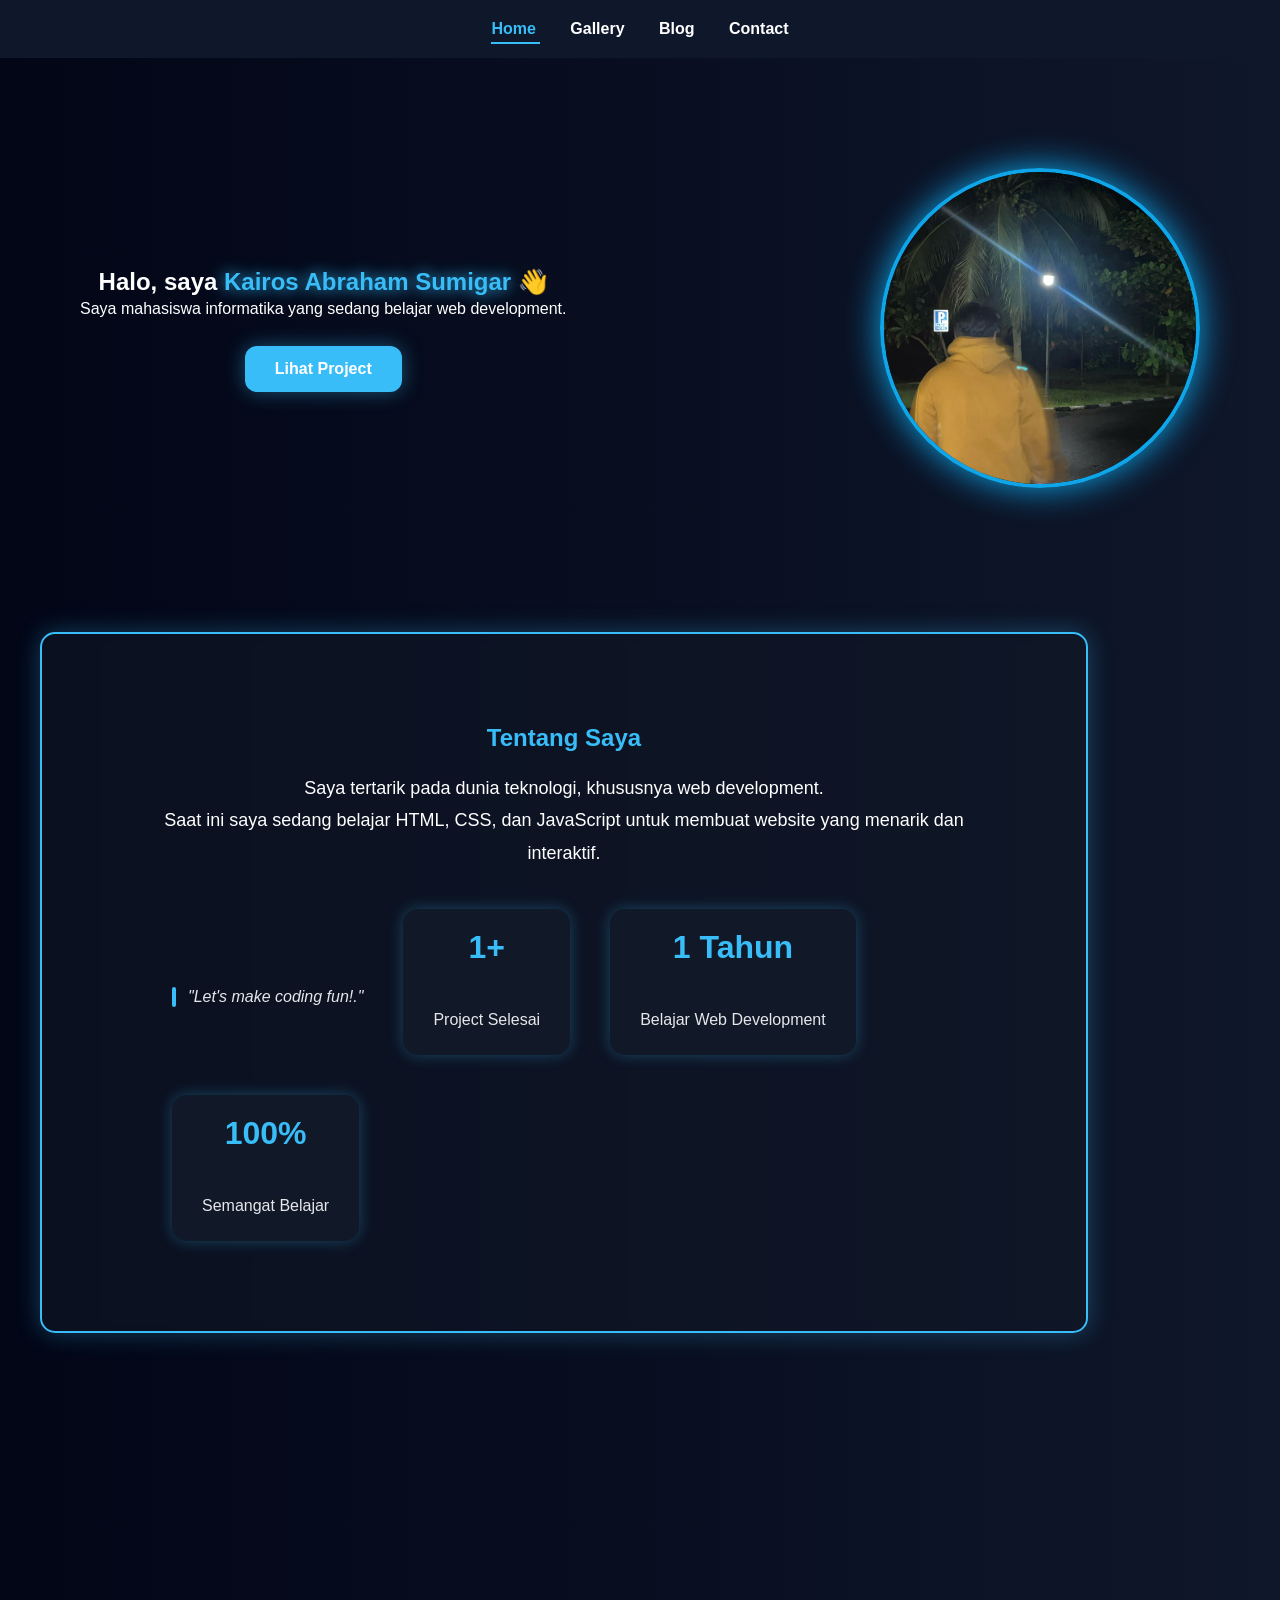
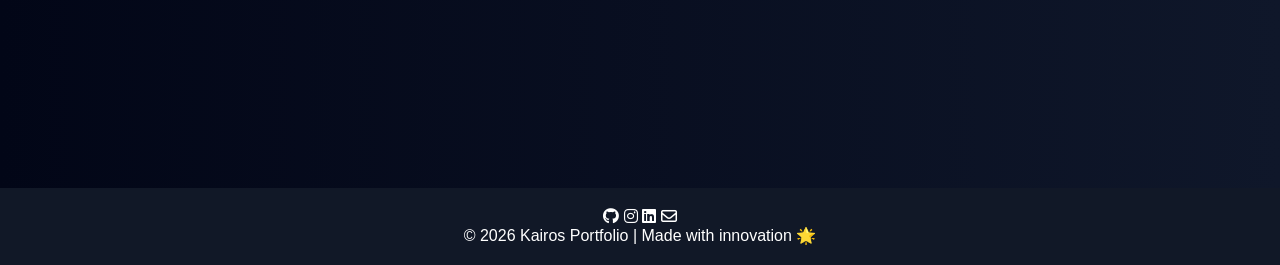
<file: index.html>
<!DOCTYPE html>
<html lang="id">

<head>

    <meta charset="UTF-8">

    <meta name="viewport"
    content="width=device-width, initial-scale=1.0">

    <title>Kairos Portofolio</title>

    <!-- CSS -->
    <link rel="stylesheet" href="style.css">

    <!-- ICON -->
    <link rel="stylesheet"
    href="https://cdnjs.cloudflare.com/ajax/libs/font-awesome/6.5.1/css/all.min.css">

</head>

<body>

    <!-- NAVBAR -->
    <nav class="navbar">

        <a href="index.html" class="active">
            Home
        </a>

        <a href="gallery.html">
            Gallery
        </a>

        <a href="blog.html">
            Blog
        </a>

        <a href="contact.html">
            Contact
        </a>

    </nav>

    <!-- HERO -->
    <section class="hero">

        <!-- TEXT -->
        <div class="hero-text">

            <h1>
                Halo, saya
                <span>Kairos Abraham Sumigar</span> 👋
            </h1>

            <p>
                Saya mahasiswa informatika
                yang sedang belajar
                web development.
            </p>

            <div class="cta-buttons">

    <a href="https://thisiskayy.github.io/Personal-Homepage/"
    target="_blank"
    class="btn-project">

        Lihat Project

    </a>

</div>

        </div>

        <!-- FOTO -->
        <div class="hero-image">

            <a href="#profile">

                <img src="image/profile.jpg"
                alt="Foto Profil"
                class="profile-img">

            </a>

        </div>

    </section>

    <!-- MODAL FOTO -->
    <div id="profile" class="modal">

        <a href="#" class="close">
            &times;
        </a>

        <img src="image/profile.jpg"
        class="modal-content">

    </div>

    <!-- ABOUT -->
<section class="about-box">
    <div class="about">
        <h2>Tentang Saya</h2>
        <div class="line"></div>
        <p>Saya tertarik pada dunia teknologi, khususnya web development.</p>
        <p>Saat ini saya sedang belajar HTML, CSS, dan JavaScript untuk membuat website yang menarik dan interaktif.</p>

        <div class="stats">
            <div class="quote">
    <p>"Let's make coding fun!."</p>
</div>
            <div class="stat-card">
                <h3>1+</h3>
                <p>Project Selesai</p>
            </div>
            <div class="stat-card">
                <h3>1 Tahun</h3>
                <p>Belajar Web Development</p>
            </div>
            <div class="stat-card">
                <h3>100%</h3>
                <p>Semangat Belajar</p>
            </div>
        </div>
    </div>
</section>



        <!-- SKILLS -->
<div class="skills hidden">
        <h2>Skill Saya</h2>
        <div class="line"></div>
        <div class="skill-container">

                <!-- HTML -->
                <div class="skill-card">

                    <img src="image/html.png"
                    alt="HTML">

                    <h3>HTML</h3>

                    <span>
                        Struktur dasar website
                    </span>

                </div>

                <!-- CSS -->
                <div class="skill-card">

                    <img src="image/css.png"
                    alt="CSS">

                    <h3>CSS</h3>

                    <span>
                        Mengatur desain website
                    </span>

                </div>

                <!-- JAVASCRIPT -->
                <div class="skill-card hidden">

                    <img src="image/JavaScript-Logo.png"
                    alt="JavaScript">

                    <h3>JavaScript</h3>

                    <span>
                        Membuat website interaktif
                    </span>

                </div>

            </div>

        </div>

    </section>

    <!-- TOOLS -->
<section class="tools hidden">
    <h2>Tools yang Digunakan</h2>

    <div class="tools-container hidden">

        <div class="tool-card">
            VS Code
        </div>

        <div class="tool-card">
            GitHub
        </div>

        <div class="tool-card">
            HTML
        </div>

        <div class="tool-card">
            CSS
        </div>

        <div class="tool-card">
            JavaScript
        </div>

    </div>

</section>

    <!-- FOOTER -->
    <footer>

        <div class="social">

            <i class="fa-brands fa-github"></i>

            <i class="fa-brands fa-instagram"></i>

            <i class="fa-brands fa-linkedin"></i>

            <i class="fa-regular fa-envelope"></i>

        </div>

        <p>
            © 2026 Kairos Portfolio | Made with innovation 🌟
        </p>

    </footer>

    <!-- JAVASCRIPT -->
    <script src="script.js"></script>

</body>

</html>
</file>
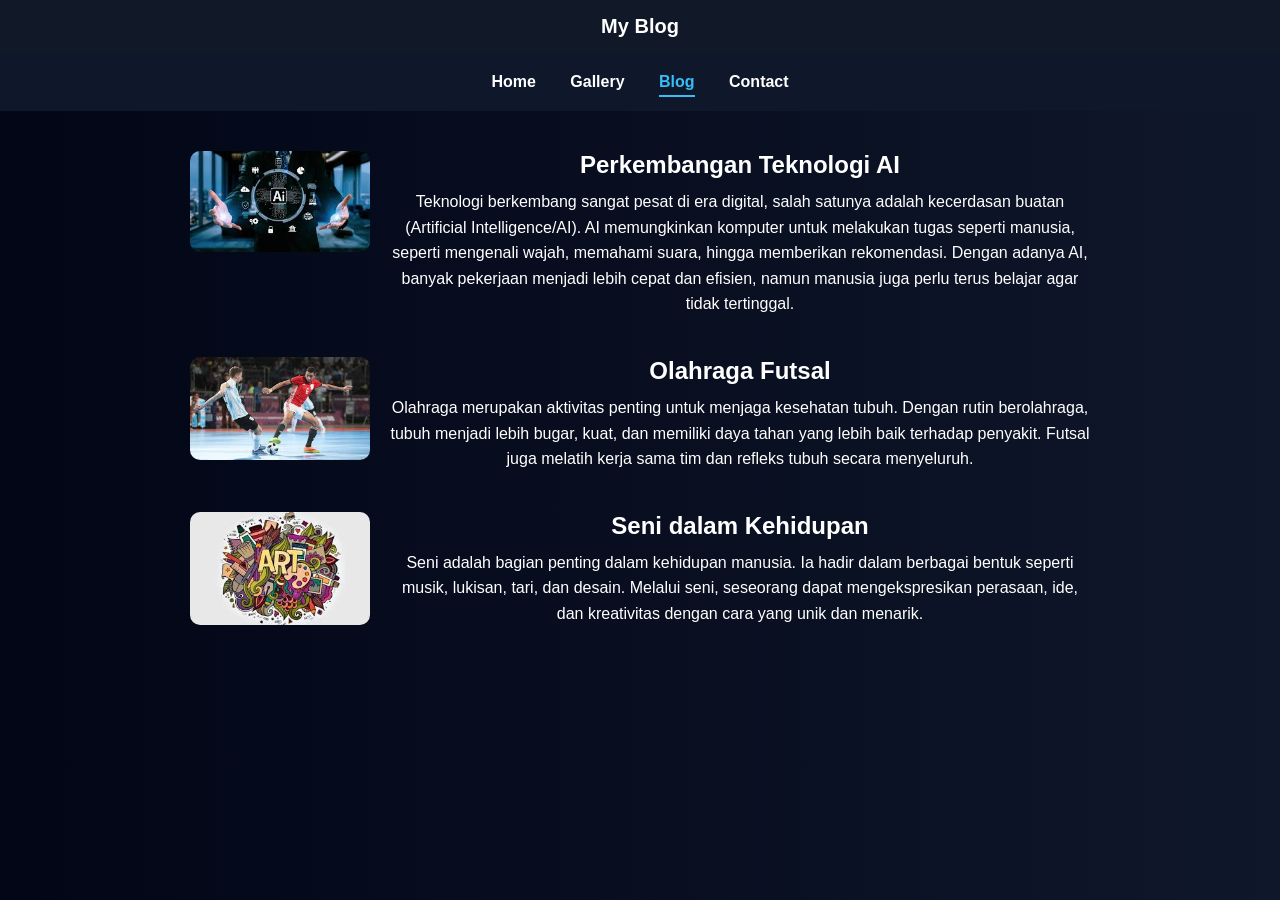
<file: blog.html>
<!DOCTYPE html>
<html>
<head>
    <title>Blog</title>
    <link rel="stylesheet" href="style.css">
</head>
<body>

<div class="top-bar">My Blog</div>

<nav class="navbar">
    <a href="index.html">Home</a>
    <a href="gallery.html">Gallery</a>
    <a href="blog.html" class="active">Blog</a>
    <a href="contact.html">Contact</a>
</nav>

<section class="blog-section">

  <!-- Artikel 1 -->
  <div class="blog-item">
    <img src="images/AI.jpg" alt="Ilustrasi AI" class="blog-img">
    <div class="blog-text">
      <h2>Perkembangan Teknologi AI</h2>
      <p>Teknologi berkembang sangat pesat di era digital, salah satunya adalah kecerdasan buatan (Artificial Intelligence/AI). 
      AI memungkinkan komputer untuk melakukan tugas seperti manusia, seperti mengenali wajah, memahami suara, hingga memberikan rekomendasi. 
      Dengan adanya AI, banyak pekerjaan menjadi lebih cepat dan efisien, namun manusia juga perlu terus belajar agar tidak tertinggal.</p>
    </div>
  </div>

  <!-- Artikel 2 -->
  <div class="blog-item">
    <img src="images/Futsal.jpg" alt="Olahraga Futsal" class="blog-img">
    <div class="blog-text">
      <h2>Olahraga Futsal</h2>
      <p>Olahraga merupakan aktivitas penting untuk menjaga kesehatan tubuh. 
      Dengan rutin berolahraga, tubuh menjadi lebih bugar, kuat, dan memiliki daya tahan yang lebih baik terhadap penyakit. 
      Futsal juga melatih kerja sama tim dan refleks tubuh secara menyeluruh.</p>
    </div>
  </div>

  <!-- Artikel 3 -->
  <div class="blog-item">
    <img src="images/art.jpg" alt="Seni dalam Kehidupan" class="blog-img">
    <div class="blog-text">
      <h2>Seni dalam Kehidupan</h2>
      <p>Seni adalah bagian penting dalam kehidupan manusia. 
      Ia hadir dalam berbagai bentuk seperti musik, lukisan, tari, dan desain. 
      Melalui seni, seseorang dapat mengekspresikan perasaan, ide, dan kreativitas dengan cara yang unik dan menarik.</p>
    </div>
  </div>

</section>


</body>
</html>
</file>
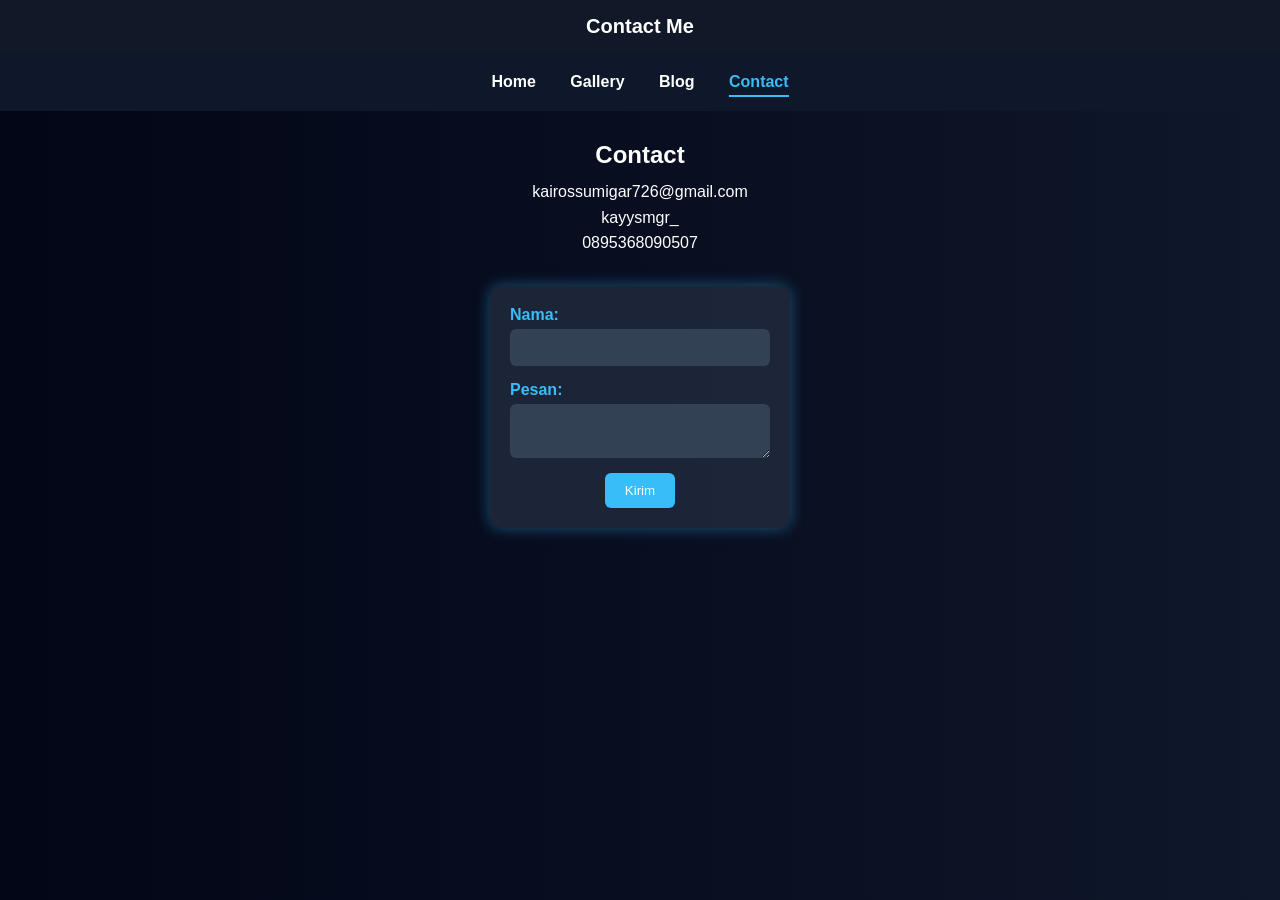
<file: contact.html>
<!DOCTYPE html>
<html>
<head>
    <title>Contact</title>
    <link rel="stylesheet" href="style.css">
</head>
<body>

<div class="top-bar">Contact Me</div>

<nav class="navbar">
    <a href="index.html">Home</a>
    <a href="gallery.html">Gallery</a>
    <a href="blog.html">Blog</a>
    <a href="contact.html" class="active">Contact</a>
</nav>

<section>
    <h2>Contact</h2>
    <p><i class="fa-solid fa-envelope"></i> kairossumigar726@gmail.com</p>
    <p><i class="fa-brands fa-instagram"></i> kayysmgr_</p>
    <p><i class="fa-brands fa-whatsapp"></i> 0895368090507</p>
</section>


<form action="#sent" method="post" class="contact-form">
  <label for="name">Nama:</label>
  <input type="text" id="name" name="name" required>

  <label for="message">Pesan:</label>
  <textarea id="message" name="message" required></textarea>

  <button type="submit">Kirim</button>
</form>

<!-- Pesan sukses -->
<div id="sent" class="note">
  ✔ Pesan berhasil dikirim!
</div>


</body>
</html>
</file>
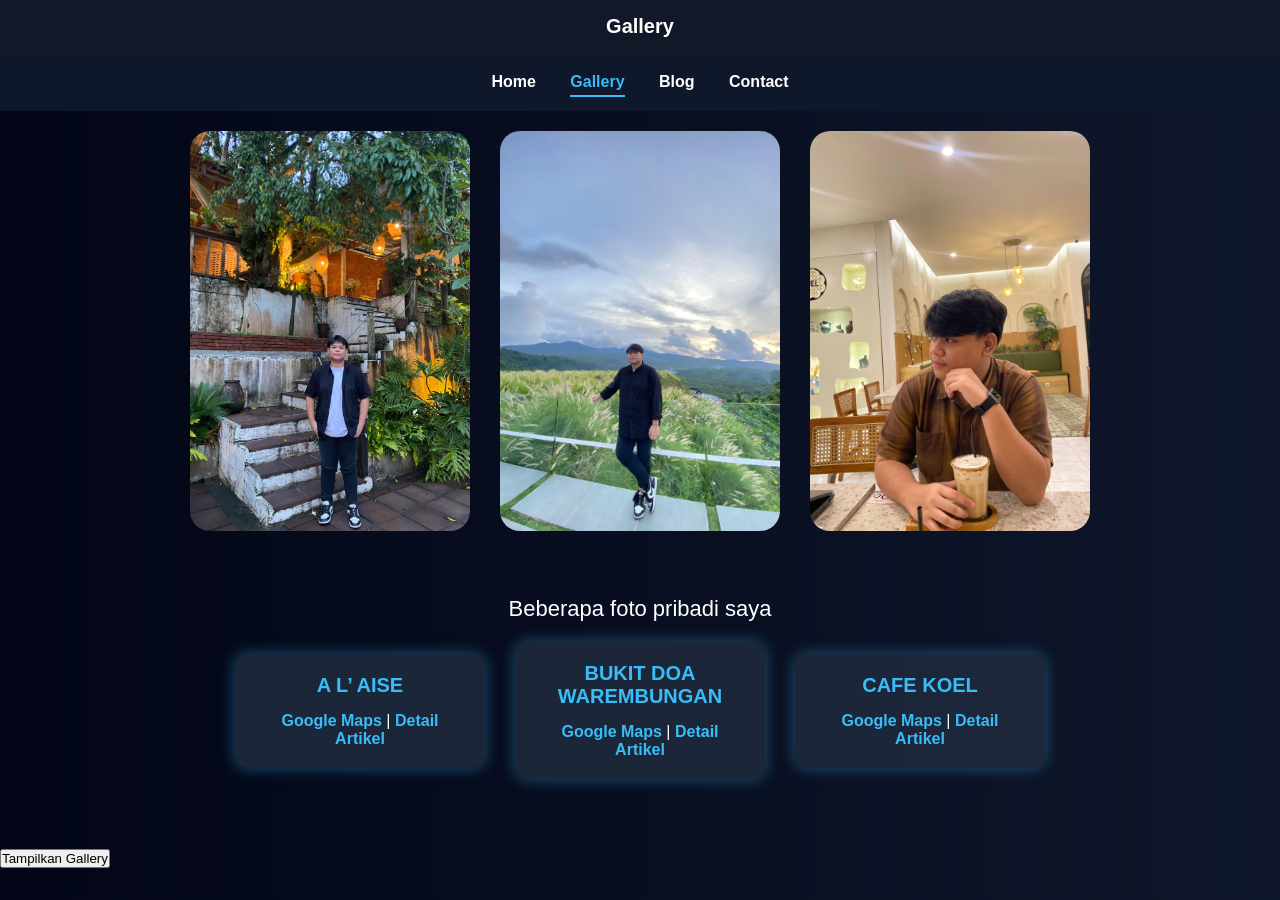
<file: gallery.html>
<!DOCTYPE html>
<html lang="id">
<head>
  <meta charset="UTF-8">
  <title>Gallery</title>
  <link rel="stylesheet" href="style.css">
</head>
<body>

<div class="top-bar">Gallery</div>

<nav class="navbar">
  <a href="index.html">Home</a>
  <a href="gallery.html" class="active">Gallery</a>
  <a href="blog.html">Blog</a>
  <a href="contact.html">Contact</a>
</nav>

<div class="gallery">
  <a href="#foto1" class="gallery-item">
    <img src="images/foto1.jpg" alt="A L’ AISE" class="thumb hidden">
    <div class="overlay"><span>A L’ AISE</span></div>
  </a>
  <a href="#foto2" class="gallery-item">
    <img src="images/foto2.jpg" alt="Bukit Doa Warembungan" class="thumb hidden">
    <div class="overlay"><span>BUKIT DOA WAREMBUNGAN</span></div>
  </a>
  <a href="#foto3" class="gallery-item">
    <img src="images/foto3.jpg" alt="Cafe Koel" class="thumb hidden">
    <div class="overlay"><span>CAFE KOEL</span></div>
  </a>
</div>

<!-- Modal Foto -->
<div id="foto1" class="modal">
  <a href="#" class="close">&times;</a>
  <img src="images/foto1.jpg" class="modal-content small">
</div>
<div id="foto2" class="modal">
  <a href="#" class="close">&times;</a>
  <img src="images/foto2.jpg" class="modal-content small">
</div>
<div id="foto3" class="modal">
  <a href="#" class="close">&times;</a>
  <img src="images/foto3.jpg" class="modal-content small">
</div>

<p class="caption hidden">Beberapa foto pribadi saya</p>

<div class="gallery hidden">
  <!-- Tempat 1 -->
  <div class="gallery-item">
    <div class="place-card">
      <h3 class="place-name">A L’ AISE</h3>
      <div class="details">
        <a href="https://www.google.com/maps/place/A+L'AISE+Cafe" target="_blank">Google Maps</a> | 
        <a href="https://www.alaise.art/" target="_blank">Detail Artikel</a>
      </div>
    </div>
  </div>

  <!-- Tempat 2 -->
  <div class="gallery-item">
    <div class="place-card">
      <h3 class="place-name">BUKIT DOA WAREMBUNGAN</h3>
      <div class="details">
        <a href="https://www.google.com/maps/place/Bukit+Doa+Warembungan" target="_blank">Google Maps</a> | 
        <a href="https://www.cakraloka.com/bukit-doa-warembungan-surga-tersembunyi-di-kota-manado/" target="_blank">Detail Artikel</a>
      </div>
    </div>
  </div>

  <!-- Tempat 3 -->
  <div class="gallery-item">
    <div class="place-card">
      <h3 class="place-name">CAFE KOEL</h3>
      <div class="details">
        <a href="https://www.google.com/maps/place/Cafe+Koel" target="_blank">Google Maps</a> | 
        <a href="https://www.instagram.com/koel.manado/?hl=id" target="_blank">Detail Artikel</a>
      </div>
    </div>
  </div>
</div>

<!-- Tombol trigger -->
<button id="showGallery">Tampilkan Gallery</button>


<!-- Hubungkan script -->
<script src="script.js"></script>
</body>
</html>
</file>
<file: style.css>
/* RESET */
*{
    margin:0;
    padding:0;
    box-sizing:border-box;
    font-family:'Segoe UI', sans-serif;
}

/* BODY */
body{
    background: linear-gradient(to right,#020617,#0f172a);
    color:white;
    min-height:100vh;
}

/* TOP BAR */
.top-bar{
    background:#111827;
    text-align:center;
    padding:15px;
    font-size:20px;
    font-weight:bold;
}

/* NAVBAR */
.navbar{
    padding:20px;
    text-align:center;
    background:#0f172a;
}

.navbar a{
    color:white;
    text-decoration:none;
    margin:0 15px;
    font-weight:bold;
    transition:0.3s;
}

.navbar a:hover{
    color:#38bdf8;
    text-shadow:0 0 10px #38bdf8;
}

/* HERO */
.hero{
    display:flex;
    justify-content:space-between;
    align-items:center;
    padding:80px;
    gap:50px;
}

/* PROFILE */
.profile-img{
    width:320px;
    height:320px;
    object-fit:cover;
    border-radius:50%;
    border:4px solid #0ea5e9;
    box-shadow:0 0 35px #0ea5e9;
    transition:0.3s;
}

.profile-img:hover{
    transform:scale(1.05);
    box-shadow:0 0 50px #38bdf8;
}

/* ABOUT */
.about{
    padding:50px;
}

.about h2{
    color:#38bdf8;
    margin-bottom:20px;
}

.about p{
    line-height:1.8;
    font-size:18px;
}

/* SKILLS */
.skills{
    margin-top:40px;
    padding-left:50px;
}

.skills h2{
    color:#38bdf8;
    margin-bottom:20px;
}

/* SKILL TITLE */
.skill-card h3{
    font-size:16px;
    margin-top:10px;
    font-weight:bold;
}

.skill-container{
    display:flex;
    gap:20px;
    flex-wrap:wrap;
    margin-top:20px;
}

.skill-card{
    background:#111827;
    padding:20px;
    border-radius:20px;
    font-size:28px;
    font-weight:bold;
    transition:0.3s;

    display:flex;
flex-direction:column;
align-items:center;
justify-content:center;
}

.skill-card:hover{
    transform:translateY(-5px);
    box-shadow:0 0 25px #0ea5e9;
}

/* LOGO SKILL */
.skill-card img{
    width:55px;
    height:55px;
    object-fit:contain;
    margin-bottom:10px;
}

/* TEXT SKILL */
.skill-card p{
    font-size:20px;
    margin-top:10px;

    display:block;
margin:auto;
}

.gallery{
    display:flex;
    justify-content:center;
    align-items:center;
    gap:25px;
    padding:40px;
    flex-wrap:wrap;
}

.gallery img{
    width:280px;
    height:400px;
    object-fit:cover;
    border-radius:20px;
    transition:0.3s;
}

.gallery img:hover{
    transform:scale(1.03);
    box-shadow:0 0 20px #38bdf8;
}

/* BLOG */
.blog-container{
    display:grid;
    grid-template-columns:repeat(auto-fit,minmax(300px,1fr));
    gap:30px;
    padding:40px;
}

.blog-card{
    background:#1e293b;
    padding:25px;
    border-radius:15px;
}

.blog-card h2{
    color:#38bdf8;
    margin-bottom:15px;
}

/* CONTACT */
.contact-form{
    display:flex;
    flex-direction:column;
    width:300px;
    margin:20px auto;
}

.contact-form input,
.contact-form textarea{
    margin-bottom:15px;
    padding:12px;
    border:none;
    border-radius:10px;
    background:#334155;
    color:white;
}

.contact-form button{
    background:#38bdf8;
    color:white;
    border:none;
    padding:12px;
    border-radius:10px;
    cursor:pointer;
}

.note{
    display:none;
    margin:20px auto;
    padding:15px;
    width:300px;
    background:#16a34a;
    text-align:center;
    border-radius:10px;
}

#sent:target{
    display:block;
}

/* MODAL */
.modal{
    display:none;
    position:fixed;
    z-index:999;
    left:0;
    top:0;
    width:100%;
    height:100%;
    background:rgba(0,0,0,0.9);
    text-align:center;
}

.modal:target{
    display:block;
}

.modal-content{
    margin-top:50px;
    max-width:80%;
    max-height:80%;
    border-radius:10px;
}

.close{
    position:absolute;
    top:20px;
    right:35px;
    color:white;
    font-size:40px;
    text-decoration:none;
}

/* FOOTER */
footer{
    text-align:center;
    padding:20px;
    background:#111827;
    margin-top:40px;
}

/* RESPONSIVE */
@media(max-width:768px){

    .hero{
        flex-direction:column;
        text-align:center;
    }

    .hero h1{
        font-size:40px;
    }

    .thumb{
        width:220px;
    }

}

/* ACTIVE NAVBAR */
.navbar a.active{
    color:#38bdf8;
    border-bottom:2px solid #38bdf8;
    padding-bottom:5px;
}

/* INTRO ANIMATION */
.hero-text{
    animation:slideLeft 1s ease;
}

.hero-image{
    animation:slideRight 1s ease;
}

.skills{
    animation:fadeUp 1.2s ease;
}

.about{
    animation:fadeUp 1.4s ease;
}

/* ANIMATION */
@keyframes slideLeft{
    from{
        opacity:0;
        transform:translateX(-80px);
    }

    to{
        opacity:1;
        transform:translateX(0);
    }
}

@keyframes slideRight{
    from{
        opacity:0;
        transform:translateX(80px);
    }

    to{
        opacity:1;
        transform:translateX(0);
    }
}

@keyframes fadeUp{
    from{
        opacity:0;
        transform:translateY(60px);
    }

    to{
        opacity:1;
        transform:translateY(0);
    }
}

/* NAMA BIRU */
.hero-text span{
    color:#38bdf8;
    text-shadow:0 0 15px #38bdf8;
}

/* CTA BUTTON */
.cta-buttons{
    margin-top:25px;
}

.btn-project{
    display:inline-block;
    padding:14px 30px;
    background:#38bdf8;
    color:white;
    text-decoration:none;
    border-radius:12px;
    font-weight:bold;
    transition:0.3s;
    box-shadow:0 0 20px rgba(56,189,248,0.4);
}

.btn-project:hover{
    transform:translateY(-4px);
    background:#0ea5e9;
    box-shadow:0 0 30px #38bdf8;
}

html{
    scroll-behavior:smooth;
}

/* TOOLS */
.tools{
    margin-top:40px;
    padding-left:0px;
}

.tools h2{
    color:#38bdf8;
    margin-bottom:20px;
}

.tools-container{
    display:flex;
    gap:20px;
    flex-wrap:wrap;
    margin-top:20px;
}

.tool-card{
    background:#111827;
    padding:18px 30px;
    border-radius:15px;
    transition:0.3s;
    font-weight:bold;
}

.tool-card:hover{
    transform:translateY(-5px);
    box-shadow:0 0 20px #38bdf8;
}

.tool-card{
    min-width:140px;
    text-align:center;
}

/* State awal: Elemen tersembunyi */
.hidden {
    opacity: 0;
    filter: blur(5px); /* Efek blur halus */
    transform: translateY(30px); /* Muncul dari bawah */
    transition: all 1s ease; /* Durasi animasi 1 detik */
}

/* State akhir: Elemen muncul */
.show {
    opacity: 1;
    filter: blur(0);
    transform: translateY(0);
}

/* Tambahan: Jika ingin elemen muncul dari kiri atau kanan, 
   Anda bisa buat class tambahan seperti ini */
.hidden-left {
    opacity: 0;
    transform: translateX(-50px);
    transition: all 1s ease;
}

.show-left {
    opacity: 1;
    transform: translateX(0);
}


.stats {
    display: flex;
    justify-content: flex-start; /* geser ke kiri */
    gap: 40px;
    margin-top: 40px;
    flex-wrap: wrap;
    padding-left: 40px; /* tambahkan jarak dari kiri */
}

.stat-card {
    background: #111827;
    padding: 20px 30px;
    border-radius: 15px;
    text-align: center;
    box-shadow: 0 0 15px rgba(56,189,248,0.3);
    transition: 0.3s;
}

.stat-card h3 {
    font-size: 32px;
    color: #38bdf8;
    margin-bottom: 40px;
}

.stat-card p {
    font-size: 16px;
    color: #e5e7eb;
}

.stat-card:hover {
    transform: translateY(-5px);
    box-shadow: 0 0 25px #38bdf8;
}

.about-box {
    border: 2px solid #38bdf8; /* garis biru neon */
    border-radius: 15px;
    padding: 40px;
    margin: 60px auto;
    width: 85%;
    background: rgba(17, 24, 39, 0.6);
    box-shadow: 0 0 25px rgba(56,189,248,0.3);
    backdrop-filter: blur(5px);

    /* tambahan untuk geser ke kiri */
    margin-left: 40px;   /* geser kotak ke kiri */
    width: calc(85% - 40px); /* sesuaikan lebar agar tidak kepotong */
}

.quote {
    margin-top: 30px;
    display: flex;              /* pakai flex agar garis sejajar teks */
    align-items: center;        /* garis sejajar tengah teks */
    gap: 12px;                  /* jarak antara garis dan teks */
}

.quote::before {
    content: "";
    display: block;
    width: 4px;                 /* tebal garis */
    height: 20px;               /* panjang garis (lebih pendek) */
    background: #38bdf8;        /* warna biru */
    border-radius: 2px;
}

.quote p {
    margin: 0;
    font-size: 16px;
    font-style: italic;
    color: #e5e7eb;
}

.gallery {
  display: flex;
  justify-content: center;   /* sejajar di tengah */
  gap: 20px;
  margin: 20px 0;            /* jarak atas-bawah lebih kecil */
  position: relative;
  top: -30px;                /* geser naik 30px */
}

.gallery-item {
  position: relative;
}

.thumb {
  width: 220px;   /* ukuran normal */
  border-radius: 12px;
  cursor: pointer;
}

.overlay {
  position: absolute;
  bottom: 8px;
  left: 0;
  right: 0;
  background: rgba(0,0,0,0.6);
  color: #fff;
  text-align: center;
  font-size: 14px;
  padding: 4px 0;
  opacity: 0;
  transition: opacity 0.3s ease;
  border-radius: 0 0 12px 12px;
}

.gallery-item:hover .overlay {
  opacity: 1; /* muncul saat hover */
}

.hidden {
    opacity: 0;
    filter: blur(5px);
    transform: translateY(30px);
    transition: all 1s ease;
}

.show {
    opacity: 1;
    filter: blur(0);
    transform: translateY(0);
}

.gallery img.hidden {
  opacity: 0;
  transform: translateY(20px);
  transition: opacity 1s ease, transform 1s ease;
}

.gallery img.show {
  opacity: 1;
  transform: translateY(0);
}

.caption {
  text-align: center;          
  font-size: 22px;             
  font-family: 'Poppins', sans-serif; /* font keren */
  margin-top: -5px;            /* naik sedikit ke atas */
  margin-bottom: 20px;         
}


.gallery {
  display: flex;
  justify-content: center;
  gap: 30px;
  flex-wrap: wrap;
  margin-top: 30px;   /* turunkan posisi gallery */
  padding: 20px;
}

.gallery-item {
  display: flex;
  flex-direction: column;
  align-items: center;
}

.place-card {
  background: rgba(30,41,59,0.95);
  padding: 20px;
  border-radius: 12px;
  text-align: center;
  box-shadow: 0 0 15px rgba(56,189,248,0.4);
  width: 250px;
}

.place-name {
  color: #38bdf8;
  font-size: 20px;
  font-weight: bold;
  margin-bottom: 15px;
}

.details a {
  color: #38bdf8;
  text-decoration: none;
  font-weight: bold;
  transition: 0.3s;
}

.details a:hover {
  color: #0ea5e9;
  text-shadow: 0 0 8px #38bdf8;
}

.hidden {
  opacity: 0;
  transform: translateY(20px); /* turun sedikit */
  transition: opacity 1s ease, transform 1s ease;
}

.show {
  opacity: 1;
  transform: translateY(0);
}

.blog-section {
  display: flex;
  flex-direction: column;
  gap: 40px;
  margin: 40px auto;
  max-width: 900px;
}

.blog-item {
  display: flex;
  align-items: flex-start;
  gap: 20px;
  animation: fadeInUp 1.2s ease forwards;
}

.blog-img {
  width: 180px;          /* tidak besar */
  border-radius: 10px;
  object-fit: cover;
}

.blog-text {
  flex: 1;
}

.blog-text h2 {
  font-family: 'Poppins', sans-serif;
  margin-bottom: 10px;
}

.blog-text p {
  line-height: 1.6;
  font-size: 16px;
}

/* Animasi muncul pelan-pelan */
@keyframes fadeInUp {
  from {
    opacity: 0;
    transform: translateY(20px);
  }
  to {
    opacity: 1;
    transform: translateY(0);
  }
}

section {
  text-align: center;
  margin-top: 30px;
}

section h2 {
  font-family: 'Poppins', sans-serif;
  margin-bottom: 10px;
}

section p {
  font-size: 16px;
  line-height: 1.6;
}

/* Form styling */
.contact-form {
  display: flex;
  flex-direction: column;
  align-items: center;
  max-width: 400px;
  margin: 30px auto;
  background: rgba(30,41,59,0.9);
  padding: 20px;
  border-radius: 10px;
  box-shadow: 0 0 15px rgba(56,189,248,0.4);
}

.contact-form label {
  align-self: flex-start;
  margin-bottom: 5px;
  font-weight: bold;
  color: #38bdf8;
}

.contact-form input,
.contact-form textarea {
  width: 100%;
  padding: 10px;
  margin-bottom: 15px;
  border: none;
  border-radius: 6px;
  font-size: 15px;
}

.contact-form button {
  background-color: #38bdf8;
  color: #fff;
  border: none;
  padding: 10px 20px;
  border-radius: 6px;
  cursor: pointer;
  transition: 0.3s;
}

.contact-form button:hover {
  background-color: #0ea5e9;
}

/* Pesan sukses */
.note {
  text-align: center;
  margin-top: 20px;
  color: #22c55e;
  font-weight: bold;
  opacity: 0;
  animation: fadeIn 1.2s ease forwards;
}

@keyframes fadeIn {
  to {
    opacity: 1;
  }
}
</file>
